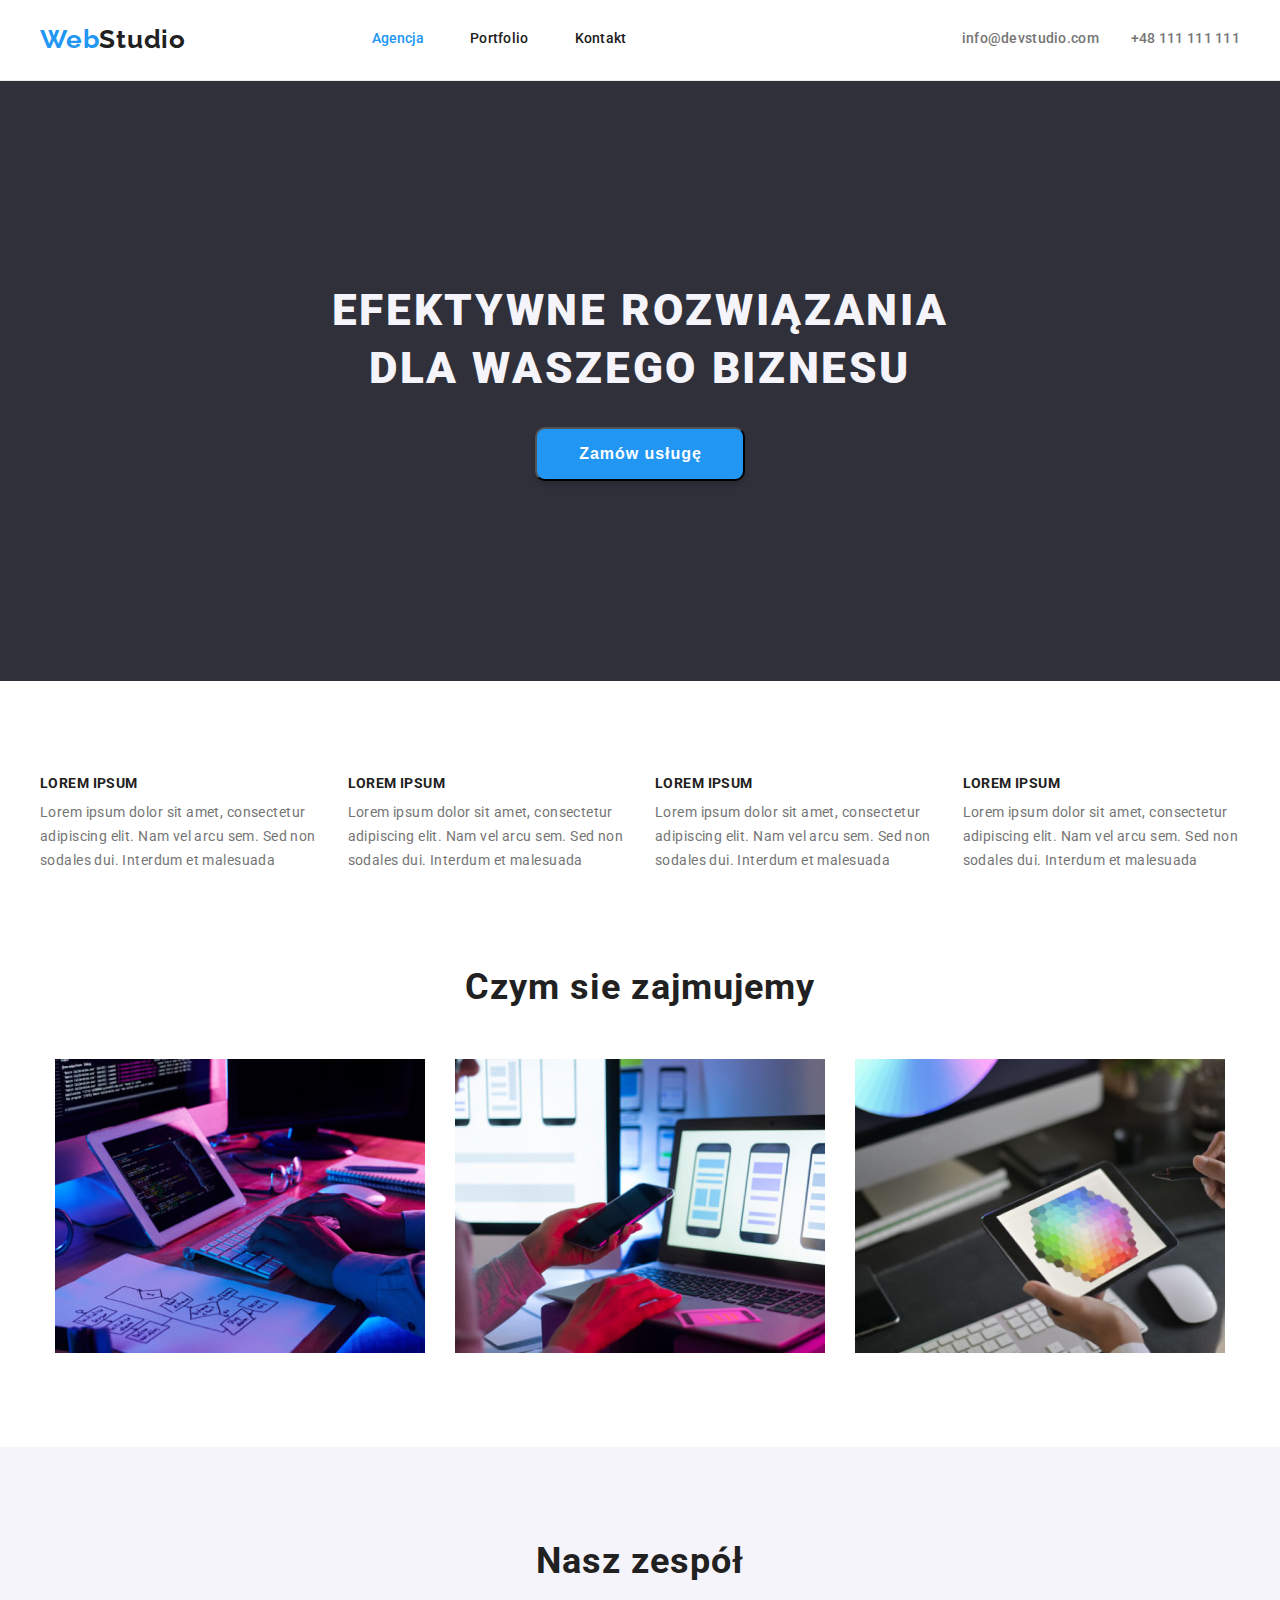
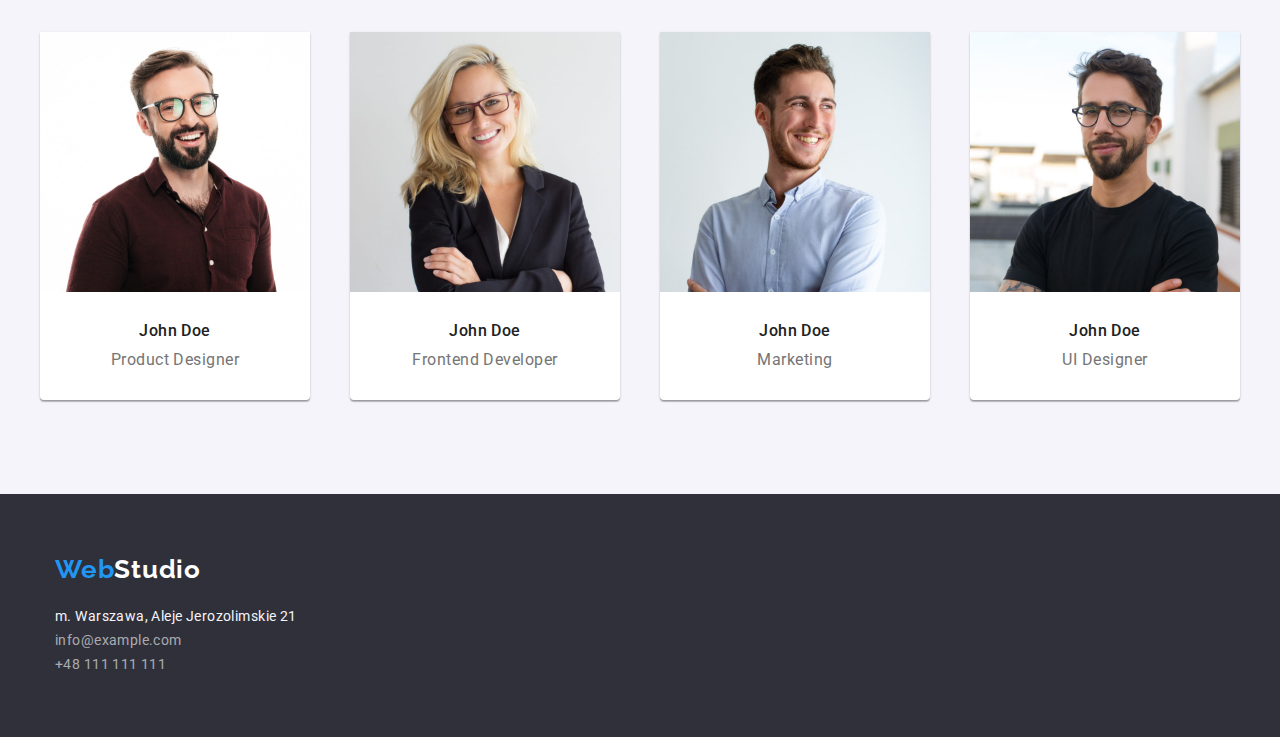
<file: index.html>
<!DOCTYPE html>
<html lang="pl">
  <head>
    <meta charset="UTF-8" />
    <meta http-equiv="X-UA-Compatible" content="IE=edge" />
    <meta name="viewport" content="width=device-width, initial-scale=1.0" />
    <link rel="stylesheet" href="https://cdnjs.cloudflare.com/ajax/libs/modern-normalize/1.1.0/modern-normalize.min.css" integrity="sha512-wpPYUAdjBVSE4KJnH1VR1HeZfpl1ub8YT/NKx4PuQ5NmX2tKuGu6U/JRp5y+Y8XG2tV+wKQpNHVUX03MfMFn9Q==" crossorigin="anonymous" referrerpolicy="no-referrer" />
    <link href="./css/styles.css" rel="stylesheet" />
    <link rel="preconnect" href="https://fonts.gstatic.com" crossorigin />
    <link
      href="https://fonts.googleapis.com/css2?family=Raleway:wght@700&family=Roboto:wght@400;500;700;900&display=swap"
      rel="stylesheet"
    />
    <title>WebStudio</title>
  </head>
  <body>
    <header class="page-header">
      <div class="freespace-in-centrum-menu container">
        <div class="logo-headerlinks-container">
          <div class="logo-container">
            <a class="navigation-logo" href="./index.html"> <span>Web</span>Studio</a>
            </div>
            <nav class="flex">
              <div class="header-links-container">
              <a class="navigation-list-link-portfolio" href="#">Agencja</a>
              <a class="navigation-list-link" href="portfolio.html">Portfolio</a>
              <a class="navigation-list-link" href="#">Kontakt</a>
          </div>
        </div>
      </nav>
        <div class="header-links-contact-container">
            <a class="mailto" href="mailto:info@devstudio.com">info@devstudio.com</a>
            <a class="telephone" href="tel:+48111111111">+48 111 111 111</a>
      </div>
      </div>
    </header>
    <main>
      <section class="background-color">
        <div class="main-button-place">
        <h1>EFEKTYWNE ROZWIĄZANIA DLA WASZEGO BIZNESU</h1>
        <button class="secondary-menu-button" type="button">Zamów usługę</button>
      </div>
      </section>
      <section class="align-items-center-lorem">
        <div class="container">
        <ul class="important-section">
          <li>
            <h4 class="style-descriptions">LOREM IPSUM</h4>
            <p class="informations">
              Lorem ipsum dolor sit amet, consectetur adipiscing elit. Nam vel arcu sem. Sed non
              sodales dui. Interdum et malesuada
            </p>
          </li>
          <li>
            <h4 class="style-descriptions">LOREM IPSUM</h4>
            <p class="informations">
              Lorem ipsum dolor sit amet, consectetur adipiscing elit. Nam vel arcu sem. Sed non
              sodales dui. Interdum et malesuada
            </p>
          </li>   
          <li>
            <h4 class="style-descriptions">LOREM IPSUM</h4>
            <p class="informations">
              Lorem ipsum dolor sit amet, consectetur adipiscing elit. Nam vel arcu sem. Sed non
              sodales dui. Interdum et malesuada
            </p>
          </li>
          <li>
            <h4 class="style-descriptions">LOREM IPSUM</h4>
            <p class="informations">
              Lorem ipsum dolor sit amet, consectetur adipiscing elit. Nam vel arcu sem. Sed non
              sodales dui. Interdum et malesuada
            </p>
          </li>
        </ul>
        </div>
      </section>
      <div class="gap-20-px">
      <section class="align-items-center">
        <h3 class="part-of-the-page">Czym sie zajmujemy</h3>
      </div>
      <div>
        <ul class="presentation">
          <li>
            <img
              src="./images/codeonthedescop.jpg"
              width="370"
              height="294"
              alt="Pisanie kodu na tablecie oraz komputerze"
            />
          </li>
          <li>
            <img
              src="./images/mobileapplications.jpg"
              width="370"
              height="294"
              alt="Pisanie kodu na telefonie i laptopie"
            />
          </li>
          <li>
            <img
              src="./images/palletofthecolors.jpg"
              width="370"
              height="294"
              alt="Paleta kolorów na tablecie"
            />
          </li>
        </ul>
        </div>
      </section>
      <section class="main-section-team">
        <div class="container gap-50-px">
          <div>
        <h3 class="secondary-title">Nasz zespół</h3>
          </div>
        <div>
        <ul class="main-section-team-list">
          <li class="team-figure">
            <figure class="no-margin">
            <img
              src="./images/johndoeproduct.jpg"
              alt="John Doe Product Designer"
              width="270"
              height="260"
            />
            <figcaption class="figcaption">
            <h3 class="team-name">John Doe</h3>
            <p class="team-role">Product Designer</p>
            </figcaption>
            </figure>
          </li>
          <li class="team-figure">
            <figure class="no-margin">
            <img
              src="./images/johndoefronted.jpg"
              width="270"
              height="260"
              alt="John Doe Fronted Developer"
            />
            <figcaption class="figcaption">        
            <h3 class="team-name">John Doe</h3>
            <p class="team-role">Frontend Developer</p>
            </figcaption>
            </figure>
          </li>
          <li class="team-figure">
            <figure class="no-margin">
            <img
              class="third-worker"
              src="./images/johndoemarketing.jpg"
              width="270"
              height="260"
              alt="John Doe Marketing"
            />
            <figcaption class="figcaption">
            <h3 class="team-name">John Doe</h3>
            <p class="team-role">Marketing</p>
            </figcaption>
            </figure>
          </li>
          <li class="team-figure">
            <figure class="no-margin">
            <img
              class="last-worker"
              src="./images/johndoeui.jpg"
              width="270"
              height="260"
              alt="John Doe UI Designer"
            />
            <figcaption class="figcaption">
            <h3 class="team-name">John Doe</h3>
            <p class="team-role">UI Designer</p>
            </figcaption>
            </figure>
          </li>
        </ul>
        </div>
        </div>
      </section>
    </main>
    <footer class="footer">
      <div class="footer-container container">
        <div>
        <a class="navigation-logo-footer" href="./index.html"> <span>Web</span>Studio</a>
        </div>
        <div>
          <address>
            <ul class="footer-list">
         <li class="address"> m. Warszawa, Aleje Jerozolimskie 21 </li>
         <li><a class="footer-mail" href="mailto:info@example.com">info@example.com</a></li>
          <li><a class="footer-phone" href="tel:+48111111111">+48 111 111 111</a></li>
          </ul>
        </div>
        </address>
      </div>
    </footer>
  </body>

</html>
</file>
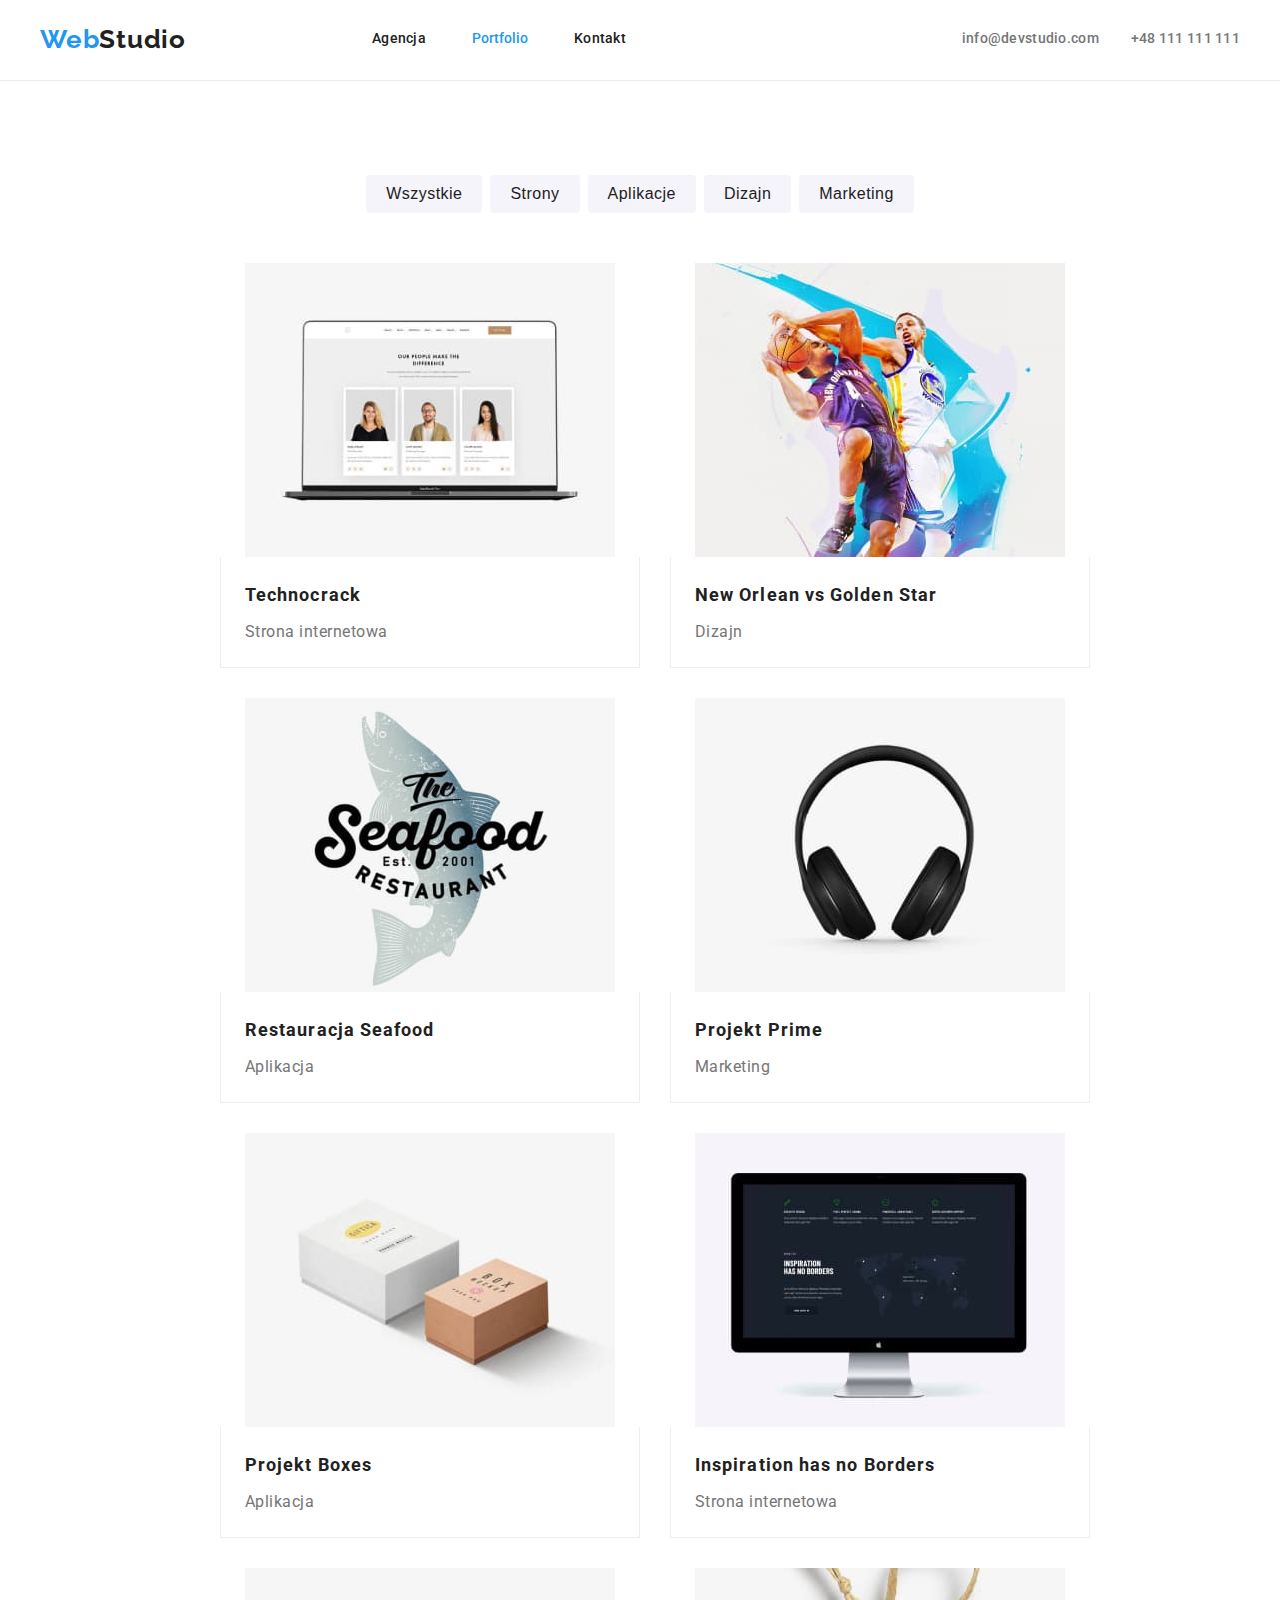
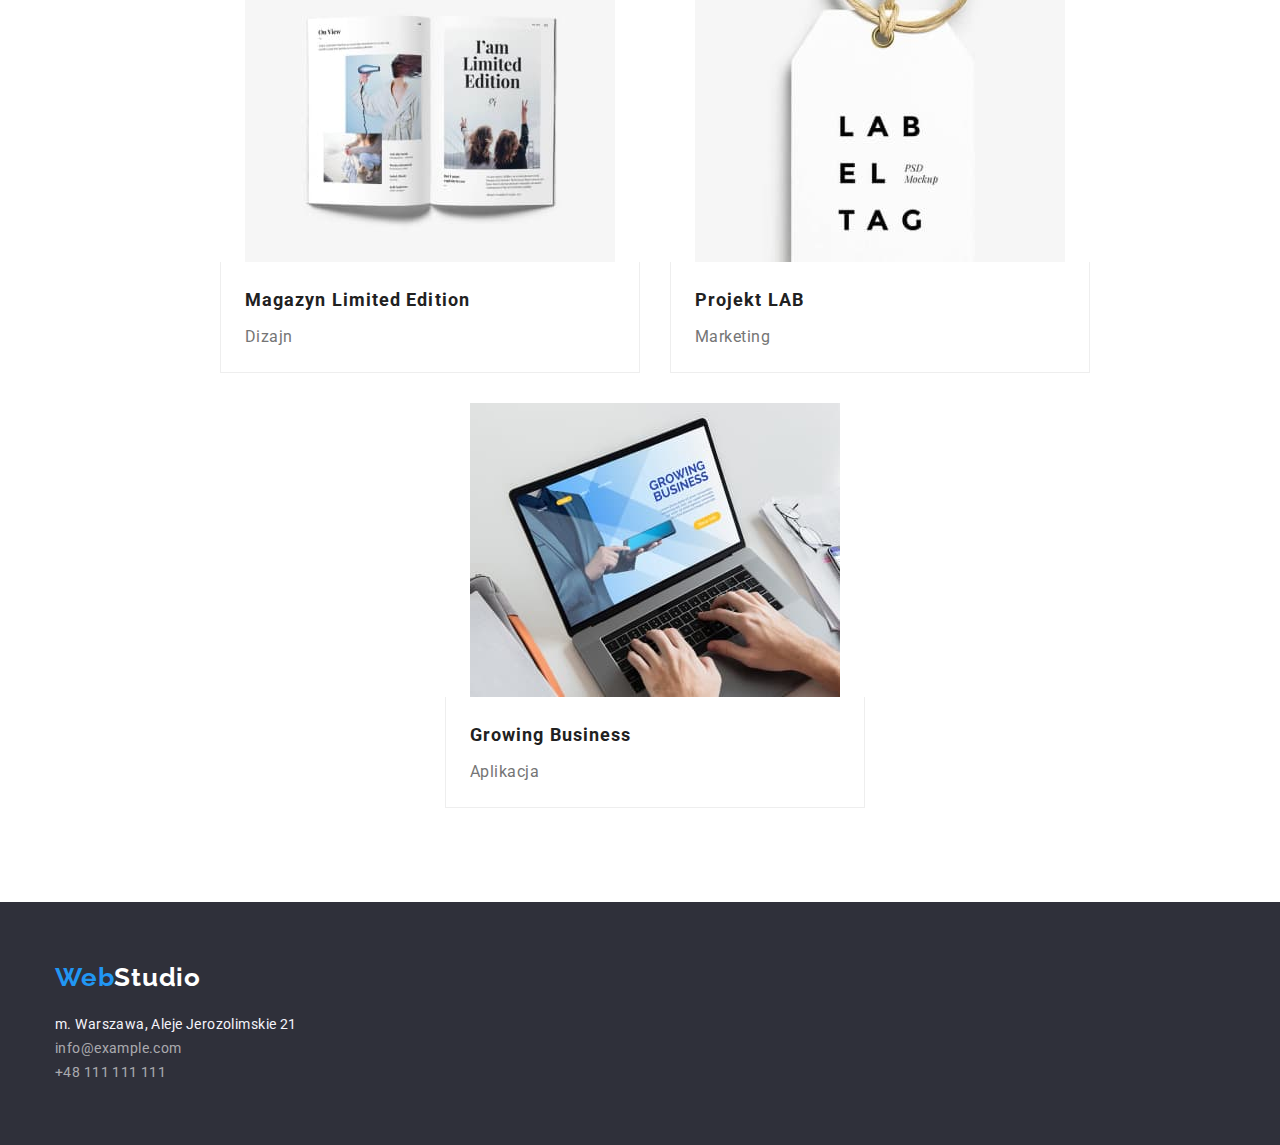
<file: portfolio.html>
<!DOCTYPE html>
<html lang="pl">
  <head>
    <meta charset="UTF-8" />
    <meta http-equiv="X-UA-Compatible" content="IE=edge" />
    <meta name="viewport" content="width=device-width, initial-scale=1.0" />
    <title>WebStudio</title>
    <link rel="stylesheet" href="https://cdnjs.cloudflare.com/ajax/libs/modern-normalize/1.1.0/modern-normalize.min.css" integrity="sha512-wpPYUAdjBVSE4KJnH1VR1HeZfpl1ub8YT/NKx4PuQ5NmX2tKuGu6U/JRp5y+Y8XG2tV+wKQpNHVUX03MfMFn9Q==" crossorigin="anonymous" referrerpolicy="no-referrer" />
    <link href="./css/styles.css" rel="stylesheet" />
    <link rel="preconnect" href="https://fonts.gstatic.com" crossorigin />
    <link
      href="https://fonts.googleapis.com/css2?family=Raleway:wght@700&family=Roboto:wght@400;500;700;900&display=swap"
      rel="stylesheet"
    />
    
  </head>
  <body>
    <header class="page-header">
      <div class="freespace-in-centrum-menu container">
        <div class="logo-headerlinks-container">
          <div class="logo-container">
            <a class="navigation-logo" href="./index.html"> <span>Web</span>Studio</a>
            </div>
            <nav class="flex">
              <div class="header-links-container">
              <a class="navigation-list-link" href="#">Agencja</a>
              <a class="navigation-list-link-portfolio" href="portfolio.html">Portfolio</a>
              <a class="navigation-list-link" href="#">Kontakt</a>
          </div>
        </div>
      </nav>
        <div class="header-links-contact-container">
            <a class="mailto" href="mailto:info@devstudio.com">info@devstudio.com</a>
            <a class="telephone" href="tel:+48111111111">+48 111 111 111</a>
        </div>
        </div>
    </header>
    <main>
      <!--buttons-->
      <div class="height-portfolio">
        <section class="align-items-center">
          <div class="container">
        <ul class="menu-buttons">
          <li>
            <button style="cursor: pointer" class="menu-button" type="button">Wszystkie</button>
          </li>
          <li><button style="cursor: pointer" class="menu-button" type="button">Strony</button></li>
          <li>
            <button style="cursor: pointer" class="menu-button" type="button">Aplikacje</button>
          </li>
          <li><button style="cursor: pointer" class="menu-button" type="button">Dizajn</button></li>
          <li>
            <button style="cursor: pointer" class="menu-button" type="button">Marketing</button>
          </li>
        </ul>
        </div>
      </section>
<section class="align-items-center-free-space container gap-90-px">
      <!--zdjęcia z odnośnikami-->
      <ul class="portfolio-main-section container">
        <li class="portfolio-elements">
              <img src="./images/Technocrack.jpg" alt="pulpit" width="370" height="294" />
                <div class="portfolio-element-border">
                 <h4 class="portfolio-l-title">Technocrack</h4>
                <p class="figcaption-description">Strona internetowa</p>
            </div>
            </li>  
          <li class="portfolio-elements">
              <img src="./images/GoldenStar.jpg" alt="players" width="370" height="294" />
                <div class="portfolio-element-border">
                  <h4 class="portfolio-l-title">New Orlean vs Golden Star </h4>
                <p class="figcaption-description">Dizajn</p>
          </div>
          </li>
          <li class="portfolio-elements">
              <img src="./images/seafood.jpg" alt="Seafood" width="370" height="294" />
              <div class="portfolio-element-border">
                 <h4 class="portfolio-l-title">Restauracja Seafood</h4>
                <p class="figcaption-description">Aplikacja</p>
              </div>
          </li>
          <li class="portfolio-elements">
              <img src="./images/headphones.jpg" alt="headphones" width="370" height="294" />
              <div class="portfolio-element-border">
                  <h4 class="portfolio-l-title"> Projekt Prime</h4> 
                <p class="figcaption-description">Marketing</p>
            </div>         
          </li>
          <li class="portfolio-elements">
              <img src="./images/boxes.jpg" alt="boxes" width="370" height="294" />
              <div class="portfolio-element-border">
                  <h4 class="portfolio-l-title"> Projekt Boxes</h4> 
                <p class="figcaption-description">Aplikacja</p>
              </div>          
          </li>
          <li class="portfolio-elements">      
              <img src="./images/monitor.jpg" alt="desktop" width="370" height="294" />
             <div class="portfolio-element-border">
              <h4 class="portfolio-l-title"> Inspiration has no Borders</h4> 
                <p class="figcaption-description">Strona internetowa</p>
         </div>
          </li>
          <li class="portfolio-elements">
              <img src="./images/limited-book.jpg" alt="book" width="370" height="294" />
            <div class="portfolio-element-border">
            <h4 class="portfolio-l-title"> Magazyn Limited Edition</h4> 
                <p class="figcaption-description">Dizajn</p>
              </div>
          </li>
          <li class="portfolio-elements">
              <img src="./images/LAB.jpg" alt="label" width="370" height="294" />
              <div class="portfolio-element-border">
                  <h4 class="portfolio-l-title"> Projekt LAB</h4> 
                <p class="figcaption-description">Marketing</p>
            </div>         
          </li>
          <li class="portfolio-elements"> 
              <img src="./images/Business.jpg" alt="laptop" width="370" height="294" />
              <div class="portfolio-element-border">
                  <h4 class="portfolio-l-title">Growing Business</h4>
                <p class="figcaption-description">Aplikacja</p>
              </div>         
          </li>
        </ul>
      </section>
      </div>
    </main>
    <footer class="footer">
      <div class="footer-container container">
        <a class="navigation-logo" href="./index.html"> <span>Web</span>Studio</a>
        <address>
          <ul class="footer-list">
        <li class="address">m. Warszawa, Aleje Jerozolimskie 21</li>
         <li><a class="footer-mail-portfolio" href="mailto:info@example.com">info@example.com</a></li>
         <li><a class="footer-phone" href="tel:+48111111111">+48 111 111 111</a></li>
         </ul>
        </address>
      </div>
    </footer>
  </body>
</html>
</file>
<file: css/styles.css>
:root {
  --main-font: 'Roboto', sans-serif;
  --secondary-font: 'Raleway', sans-serif;
  --main-color: #212121;
  --secondary-color: #2196f3;
  --third-color: #ffffff;
  --fourth-color: #757575;
  --fifth-color: #2f303a;
  --sixth-color: rgba(255, 255, 255, 0.6);
  --seventh-color: #f5f4fa;
  --FontDefaultRoboto: 'Roboto', sans-serif;
}

body {
  font-family: var(--main-font);
  color: var(--main-color);
}
* {
  margin: 0;
  padding: 0;
}
.container {
  padding: 0 15px;
  width: 1200px;
  margin: auto;
}
.freespace-in-centrum-menu {
  display: flex;
  margin: 0;
  justify-content: space-between;
}
span {
  color: var(--secondary-color);
}
/* ==== HEADER ==== */
/* =====WEBSTUDIO===== */
.logo-headerlinks-container {
  display: flex;
  gap: 93px;
}
.page-header {
  box-sizing: border-box;
  display: flex;
  flex-direction: column;
  align-items: center;
  border-bottom: solid 1px #ececec;
  padding: 24px 0px 25px;
}
.logo-container {
  display: flex;
  align-items: center;
}
.navigation-logo {
  font-family: var(--secondary-font);
  font-weight: 700;
  font-size: 26px;
  line-height: 1.19;
  letter-spacing: 0.03em;
  color: var(--main-color);
}

.navigation-logo:focus,
.navigation-logo:active {
  color: var(--secondary-color);
}
.header-links-container {
  display: flex;
  align-items: center;
  border: 0;
  gap: 46px;
  width: 261px;
  margin-left: 93px;
}
.navigation-list-link {
  font-style: normal;
  font-weight: 500;
  font-size: 14px;
  line-height: 1.14;
  letter-spacing: 0.02em;
  color: var(--main-color);
  text-decoration: none;
}
.navigation-list-link:hover,
.navigation-list-link:focus,
.navigation-list-link:active {
  color: var(--secondary-color);
}
.navigation-list-link-portfolio {
  font-family: var(--FontDefaultRoboto);
  font-style: normal;
  font-size: 14px;
  font-weight: 500;
  line-height: 1.14;
  letter-spacing: 0.02;
  color: var(--secondary-color);
  text-decoration: none;
}
.navigation-list-link-portfolio:hover,
.navigation-list-link-portfolio:focus,
.navigation-list-link-portfolio:active {
  color: var(--secondary-color);
}

.header-links-contact-container {
  display: flex;
  margin: 0;
  border: 0;
  align-items: center;
  gap: 2em;
}
.mailto {
  font-family: var(--FontDefaultRoboto);
  font-style: normal;
  font-size: 14px;
  font-weight: 500;
  line-height: 1.14;
  color: var(--fourth-color);
  letter-spacing: 0.02em;
  text-decoration: none;
}
.mailto:hover,
.mailto:focus,
.mailto:active {
  color: var(--secondary-color);
}
.telephone {
  font-family: var(--FontDefaultRoboto);
  font-style: normal;
  font-size: 14px;
  font-weight: 500;
  line-height: 1.14;
  letter-spacing: 0.02em;
  text-decoration: none;
  color: var(--fourth-color);
}
.telephone:hover,
.telephone:focus,
.telephone:active {
  color: var(--secondary-color);
}
/* ==== END OF HEADER ==== */

/* ==== MAIN ==== */
.main-title {
  background: var(--fifth-color);
}

.modal-button {
  font-weight: 700;
  font-size: 16px;
  line-height: 2.5;
  display: flex;
  align-items: center;
  text-align: center;
  letter-spacing: 0.06em;
  background: var(--secondary-color);
}
.modal-button:hover,
.modal-button:focus,
.modal-button:active {
  color: var(--third-color);
}

.paragraph-title {
  font-weight: 700;
  font-size: 14px;
  line-height: 1.333;
  letter-spacing: 0.03em;
  text-transform: uppercase;
}
.paragraph-content {
  font-size: 14px;
  line-height: 2;
  letter-spacing: 0.03em;
  color: var(--fourth-color);
}
/* ==== about us ====*/
/* ==== end about us ====*/
/* ==== workers ==== */
.worker-name {
  font-weight: 500;
  font-size: 16px;
  line-height: 1.583;
  text-align: center;
  letter-spacing: 0.03em;
}
.worker-position {
  font-size: 16px;
  line-height: 1.583;
  text-align: center;
  letter-spacing: 0.03em;
  color: var(--fourth-color);
}
/* ==== end workers ==== */
/* ==== end MAIN ==== */
/* ==== FOOTER ==== */
.footer {
  background: var(--fifth-color);
}
.footer .navigation-logo {
  color: var(--third-color);
}

.footer-mail {
  font-size: 14px;
  line-height: 2;
  letter-spacing: 0.03em;
  color: var(--sixth-color);
}
.footer-mail:hover,
.footer-mail:focus {
  color: var(--secondary-color);
}
.footer-phone {
  font-size: 14px;
  line-height: 2;
  letter-spacing: 0.03em;
  color: var(--sixth-color);
}
.footer-phone:hover,
.footer-phone:focus {
  color: var(--secondary-color);
}

.figcaption-main {
  font-weight: 700;
  font-size: 18px;
  line-height: 2;
  letter-spacing: 0.06em;
}
.figcaption-description {
  font-size: 16px;
  color: var(--fourth-color);
  font-weight: 400;
  line-height: 1.88;
  letter-spacing: 00.03em;
}
/* ==== end FOOTER ==== */
/* === buttons ==== */
.menu-button {
  color: var(--main-color);
  font-size: 16px;
  font-weight: 500;
  line-height: 1.62;
  letter-spacing: 0.03em;
  background-color: var(--seventh-color);
  border: 0;
  border-radius: 4px;
  text-decoration: none;
  border-radius: 4px;
  text-transform: none;
  text-align: center;
  cursor: pointer;
  padding: 6px 20px 6px 20px;
}
.menu-button:hover,
.menu-button:focus,
.menu-button:active {
  background-color: var(--secondary-color);
  color: var(--third-color);
  box-shadow: 0px 3px 1px rgba(0, 0, 0, 0.1), 0px 1px 2px rgba(0, 0, 0, 0.08),
    0px 2px 2px rgba(0, 0, 0, 0.12);
}
.portfolio-main-section {
  display: flex;
  flex-wrap: wrap;
  justify-content: center;
  align-items: center;
  gap: 30px;
}

.portfolio-elements {
  display: flex;
  flex-direction: column;
  align-items: center;
}

.portfolio-l-title {
  font-weight: 700;
  font-size: 18px;
  line-height: 2;
  letter-spacing: 0.06em;
}

.portfolio-element-border {
  display: flex;
  flex-direction: column;
  border-right: solid 1px rgba(238, 238, 238, 1);
  border-bottom: solid 1px rgba(238, 238, 238, 1);
  border-left: solid 1px rgba(238, 238, 238, 1);
  justify-content: center;
  padding: 20px 24px;
  margin: 0;
  width: 370px;
  gap: 4px;
}
ul {
  list-style-type: none;
}
a {
  text-decoration: none;
}
.background-color {
  background-color: #2f303a;
}

.flex {
  display: flex;
}
.main-button-place {
  display: flex;
  flex-direction: column;
  align-items: center;
  justify-content: center;
  margin: 0 auto;
  padding: 200px 0px;
  width: 696px;
}

h1 {
  color: var(--seventh-color);
  font-style: normal;
  font-weight: 900;
  font-size: 44px;
  line-height: 1.32;
  text-align: center;
  letter-spacing: 0.06em;
  text-transform: uppercase;
}
.secondary-menu-button {
  padding: 10px 41px 10px 42px;
  margin-top: 30px;
  transition: all 0.2s ease;
  font-weight: 700;
  font-size: 16px;
  line-height: 1.88;
  letter-spacing: 0.06em;
  box-shadow: 0px 4px 4px rgba(0, 0, 0, 0.15);
  border-radius: 10px;
  background-color: var(--secondary-color);
  color: #ffffff;
  cursor: pointer;
}
.secondary-menu-button:hover {
  background-color: var(--third-color);
  color: var(--secondary-color);
}
.menu-button:focus,
.menu-button:active {
  background-color: var(--secondary-color);
  color: var(--third-color);
}
.align-items-center {
  display: flex;
  flex-direction: column;
  align-items: center;
  padding-top: 94px;
}
.important-section {
  display: flex;
  justify-content: space-between;
  margin: 0 auto;

  padding-left: 0px;
  gap: 30px;
}
.informations {
  color: var(--fourth-color);
  font-size: 14px;
  font-weight: 400;
  line-height: 1.71;
  letter-spacing: 0.03em;
}
.style-descriptions {
  font-size: 14px;
  font-weight: 700;
  letter-spacing: 0.03em;

  padding-bottom: 10px;
}

.main-section,
.menu-buttons,
.portfolio-main-section,
.part-of-the-page,
.main-section-our-team-list {
  list-style: none;
}
.main-section-team {
  display: flex;
  flex-direction: column;
  justify-content: center;
  align-items: center;
  background-color: #f5f4fa;
}
.gap-50-px {
  display: flex;
  flex-direction: column;
  gap: 50px;
  padding-top: 94px;
  padding-bottom: 94px;
}
.gap-20-px {
  display: flex;
  flex-direction: column;
  gap: 50px;
}
.part-of-the-page {
  text-align: center;
  margin: 0 auto;
  font-size: 36px;
  font-weight: 700;
  padding-bottom: 50px;
}
.presentation {
  list-style-type: none;
  display: flex;
  justify-content: center;
  gap: 30px;
  padding: 0px 0px 94px;
}
.secondary-title {
  font-weight: 700;
  font-size: 36px;
  line-height: 1.16;
  letter-spacing: 0.03em;
  text-align: center;
  margin: 0 auto;
}

/* justify-content: center; */

.part-of-the-page {
  font-weight: 700;
  font-size: 36px;
  line-height: 1.16;
  letter-spacing: 0.03em;
  text-align: center;
  margin: 0 auto;
  padding: 0px 0px 50px;
}
.main-section-team-list {
  display: flex;
  margin: 0 auto;
  align-items: center;
  padding: 0;
  justify-content: space-between;
}
.team-figure {
  display: flex;
  flex-direction: column;
  margin: 0;
  background-color: var(--third-color);
  border-bottom-left-radius: 4px;
  border-bottom-right-radius: 4px;
  box-shadow: 0px 1px 3px rgba(0, 0, 0, 0.12), 0px 1px 1px rgba(0, 0, 0, 0.14),
    0px 2px 1px rgba(0, 0, 0, 0.2);
}
.figcaption {
  display: flex;
  flex-direction: column;
  align-items: center;
  justify-content: center;
  gap: 10px;
  padding: 30px;
}
.team-name {
  font-size: 16px;
  font-weight: 500;
  line-height: 1.18;
  letter-spacing: 00.03em;
  margin: 0;
}
.team-role {
  font-size: 16px;
  font-weight: 400;
  line-height: 1.18;
  letter-spacing: 00.03em;
  color: var(--fourth-color);
  margin: 0;
}
.no-margin {
  margin: 0px auto;
}
.address {
  font-family: var(--FontDefaultRoboto);
  font-style: normal;
  font-weight: 400;
  font-size: 14px;
  line-height: 1.71;
  letter-spacing: 00.03em;
  color: var(--seventh-color);
  text-decoration: none;
}

.footer-mail {
  font-family: var(--FontDefaultRoboto);
  font-style: normal;
  font-weight: 400;
  font-size: 14px;
  letter-spacing: 00.03em;
  line-height: 1.71;
  color: rgba(255, 255, 255, 0.6);
  text-decoration: none;
}
.footer-mail:hover,
.footer-mail:focus {
  color: var(--secondary-color);
}
.footer-phone {
  font-family: var(--FontDefaultRoboto);
  font-style: normal;
  font-weight: 400;
  font-size: 14px;
  line-height: 1.71;
  letter-spacing: 00.03em;
  color: rgba(255, 255, 255, 0.6);
  text-decoration: none;
}

.footer-phone:hover,
.footer-phone:focus {
  color: var(--secondary-color);
}
.footer-list {
  display: flex;
  flex-direction: column;
  list-style: none;
  margin: 0;
  border: 0;
  justify-content: space-between;
  background-color: #2f303a;
  padding: 20px 0px 0px;
}

.height-portfolio {
  justify-content: center;
}
.menu-buttons {
  display: flex;
  justify-content: center;
  margin: 0;
  border: 0;
  padding: 0;
  gap: 8px;
}
.footer-mail-portfolio {
  font-family: var(--FontDefaultRoboto);
  font-style: normal;
  font-weight: 400;
  font-size: 14px;
  letter-spacing: 00.03em;
  line-height: 1.71;
  color: rgba(255, 255, 255, 0.6);
}

.footer-mail-portfolio:hover,
.footer-mail-portfolio:focus {
  color: var(--secondary-color);
}
.footer-container {
  margin: 0 auto;
  padding: 60px 15px;
  display: flex;
  box-sizing: border-box;
  flex-direction: column;
}
.navigation-logo-footer {
  font-family: var(--secondary-font);
  font-weight: 700;
  font-size: 26px;
  line-height: 1.19;
  letter-spacing: 0.03em;
  color: var(--third-color);
}

.navigation-logo-footer:focus,
.navigation-logo-footer:active {
  color: var(--secondary-color);
}
.align-items-center-free-space {
  display: flex;
  flex-direction: column;
  align-items: center;
  padding-top: 50px;
}
.gap-90-px {
  gap: 94px;
  display: flex;
  flex-direction: column;
  padding-bottom: 94px;
}
.align-items-center-lorem {
  display: flex;
  flex-direction: column;
  align-items: center;
  padding-top: 94px;
}
img {
  display: block;
}
</file>
